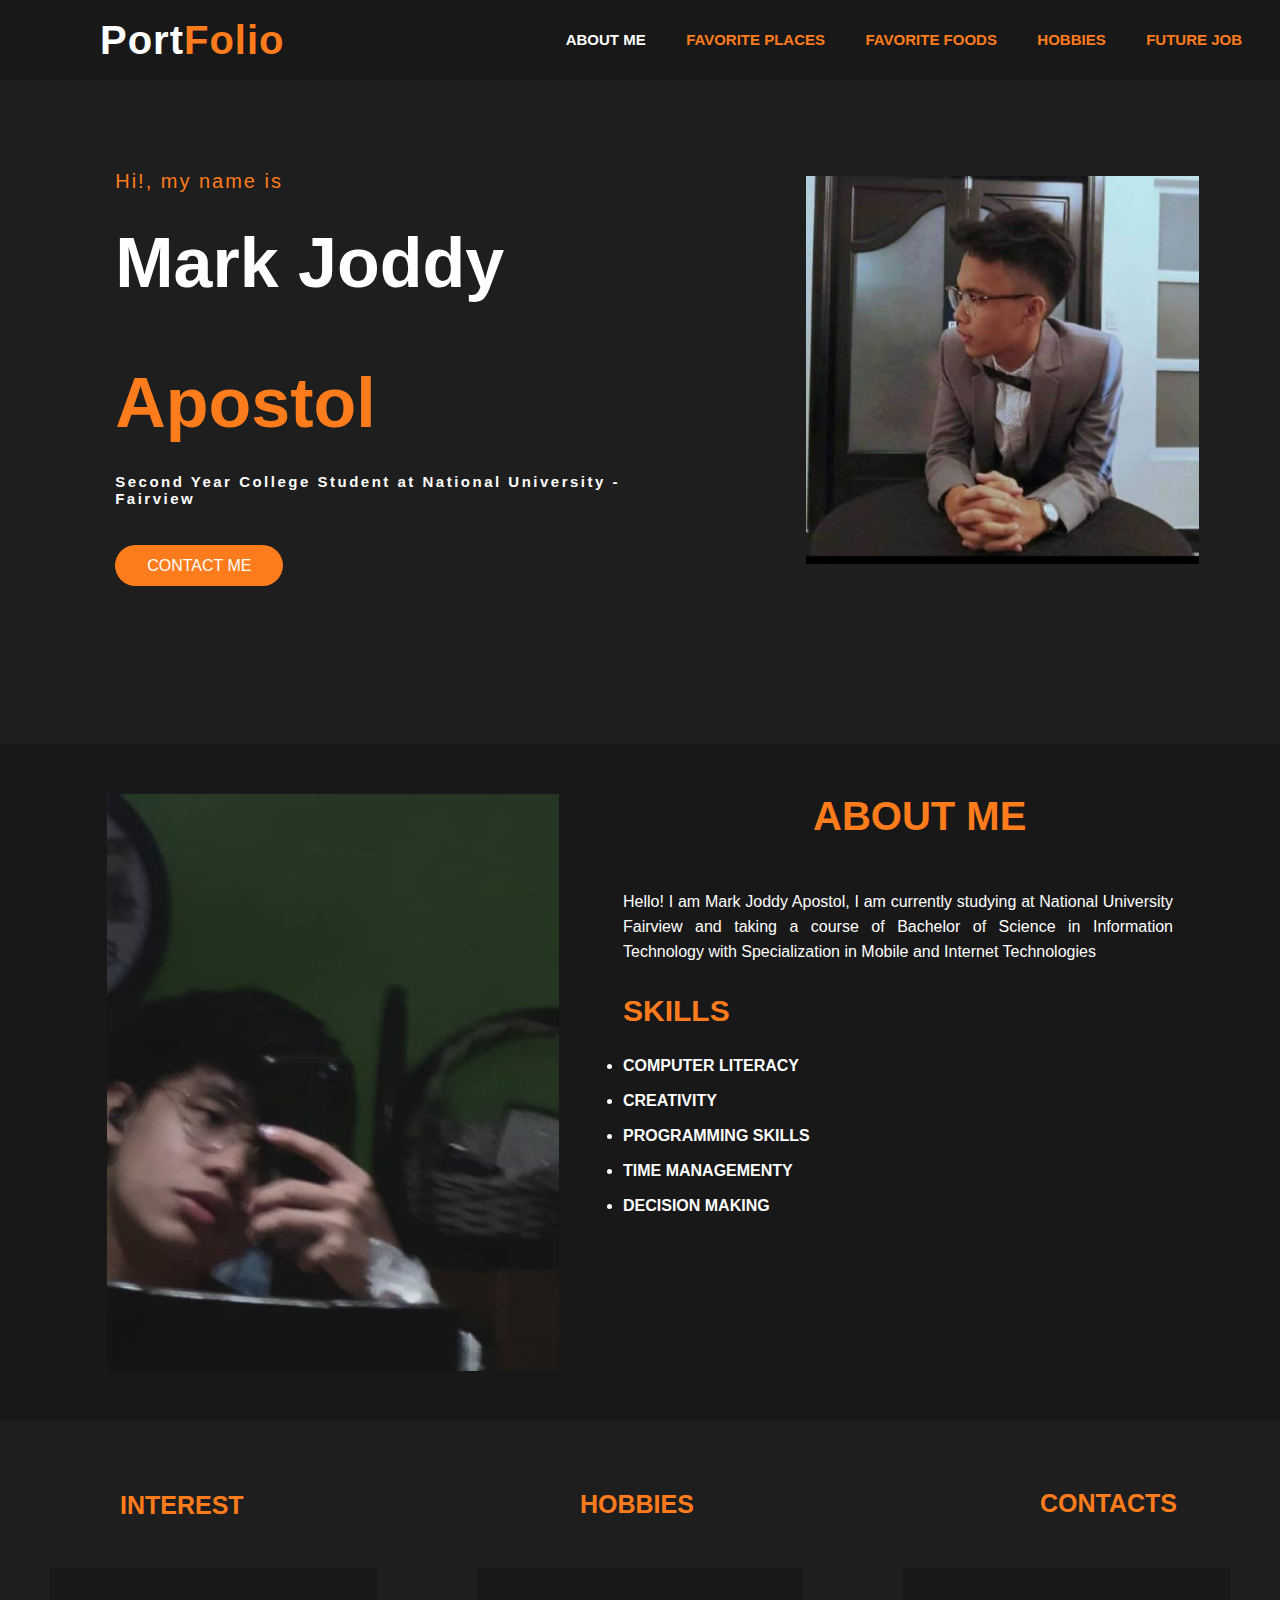
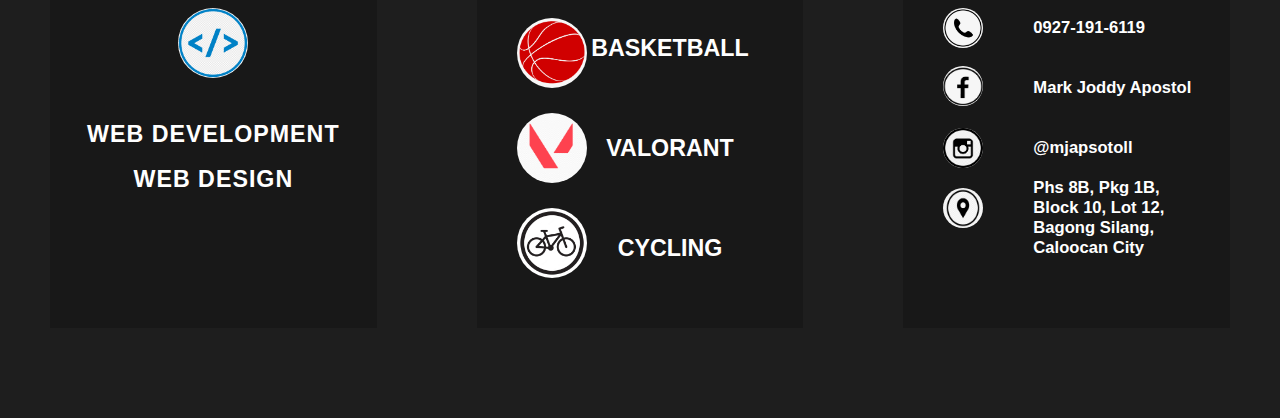
<file: PW/index.html>
<!DOCTYPE html>
<html lang="en">
<head>
    <meta charset="UTF-8">
    <meta http-equiv="X-UA-Compatible" content="IE=edge">
    <meta name="viewport" content="width=device-width, initial-scale=1.0">
    <title>Jods Portfolio</title>
    <link rel="stylesheet" href="style.css">
    <link href="https://fonts.googleapis.com/icon?family=Material+Icons" rel="stylesheet">  

   
</head>
<body>


    <div class = "J" id="joddy">
        <nav>

            <input type="checkbox" id="check">
            <label for="check" class="checkbtn">
                <i class="material-icons">menu</i>
            </label>

            <label class="Logo">Port<span>Folio</span></label>
            <ul class="List">
                <li><a href="index.html" class="active">ABOUT ME</a></li>
                <li><a href="place.html">FAVORITE PLACES</a></li>
                <li><a href="food.html">FAVORITE FOODS</a></li>
                <li><a href="hobbies.html">HOBBIES</a></li>
                <li><a href="job.html">FUTURE JOB</a></li>
            </ul>
        </nav>
        
<section class="Fc">
    <div class="firstcontent">
        <h4>Hi!, my name is</h4>
        <h1>Mark Joddy <span>Apostol</span></h1>
        <h3>Second Year College Student at National University - Fairview</h3>

            <a href="#conts"  class="button">CONTACT ME</a>
    </div>

<div class="image">
    <img src="images/p1.jpg">
</div>

</section>
    
<section class="about_me" id="aboutme">
        <div class="mainaboutme">
            <img src="images/p2.jpg">
             <div class="text">
                <h1>ABOUT ME</h1>
                <div class="text2">
                    <p>Hello! I am Mark Joddy Apostol, I am currently studying at National University Fairview and taking a course of Bachelor of Science in Information Technology with Specialization in Mobile and Internet Technologies</p>
                    <h2>SKILLS</h2>
                         <div class="Skills">
                            <ul>
                                <li>COMPUTER LITERACY</li>
                                <li>CREATIVITY</li>
                                <li>PROGRAMMING SKILLS</li>
                                <li>TIME MANAGEMENTY</li>
                                <li>DECISION MAKING</li>
                            </ul>

                            </div>
                        </div>
                </div>
        </div>
</section>

<section class="more">
        <div class="title1">
            <h2>INTEREST</h2>
        </div>
        <div class="title2">
            <h2>HOBBIES</h2>
        </div>
        <div class="title3" id="conts">
            <h2>CONTACTS</h2>
        </div>


        <div class="square">
            <div class="box1">
                    <img src="images/webdev.png">
                <div class="text1">
                    <h5>WEB DEVELOPMENT</h5>
                    <div>
                    <h5>WEB DESIGN</h5>
                    </div>
                </div> 
            </div>

            <div class="box2">
                <img class="bball" src="images/basketball.png">
                <img class="vl" src="images/valo.png">
                <img class="bk" src="images/bike.jpg">
                <div class="text2a">
                    <h5>BASKETBALL</h5>
                    <div>
                        <h5>VALORANT</h5>
                        <div>
                         <h5>CYCLING</h5>
                        </div>
                    </div>
                </div> 
            </div>

            <div class="box3">
                <img class="tl" src="images/phone.png">
                <img class="fa" src="images/f.png">
                <img class="ins" src="images/insta.png">
                <img class="l" src="images/loc.png">

                <div class="text3">
                    <h5>0927-191-6119</h5>
                    <div>
                    <h5>Mark Joddy Apostol</h5>
                        <div>
                            <h5>@mjapsotoll</h5>
                            <div class="loc">
                                <h5>Phs 8B, Pkg 1B, Block 10, Lot 12, Bagong Silang, Caloocan City</h5>
                            </div>
                        </div>
                    </div>
                </div> 
            </div>

        </div>
    </div>
</section>



</body>
</html>
</file>
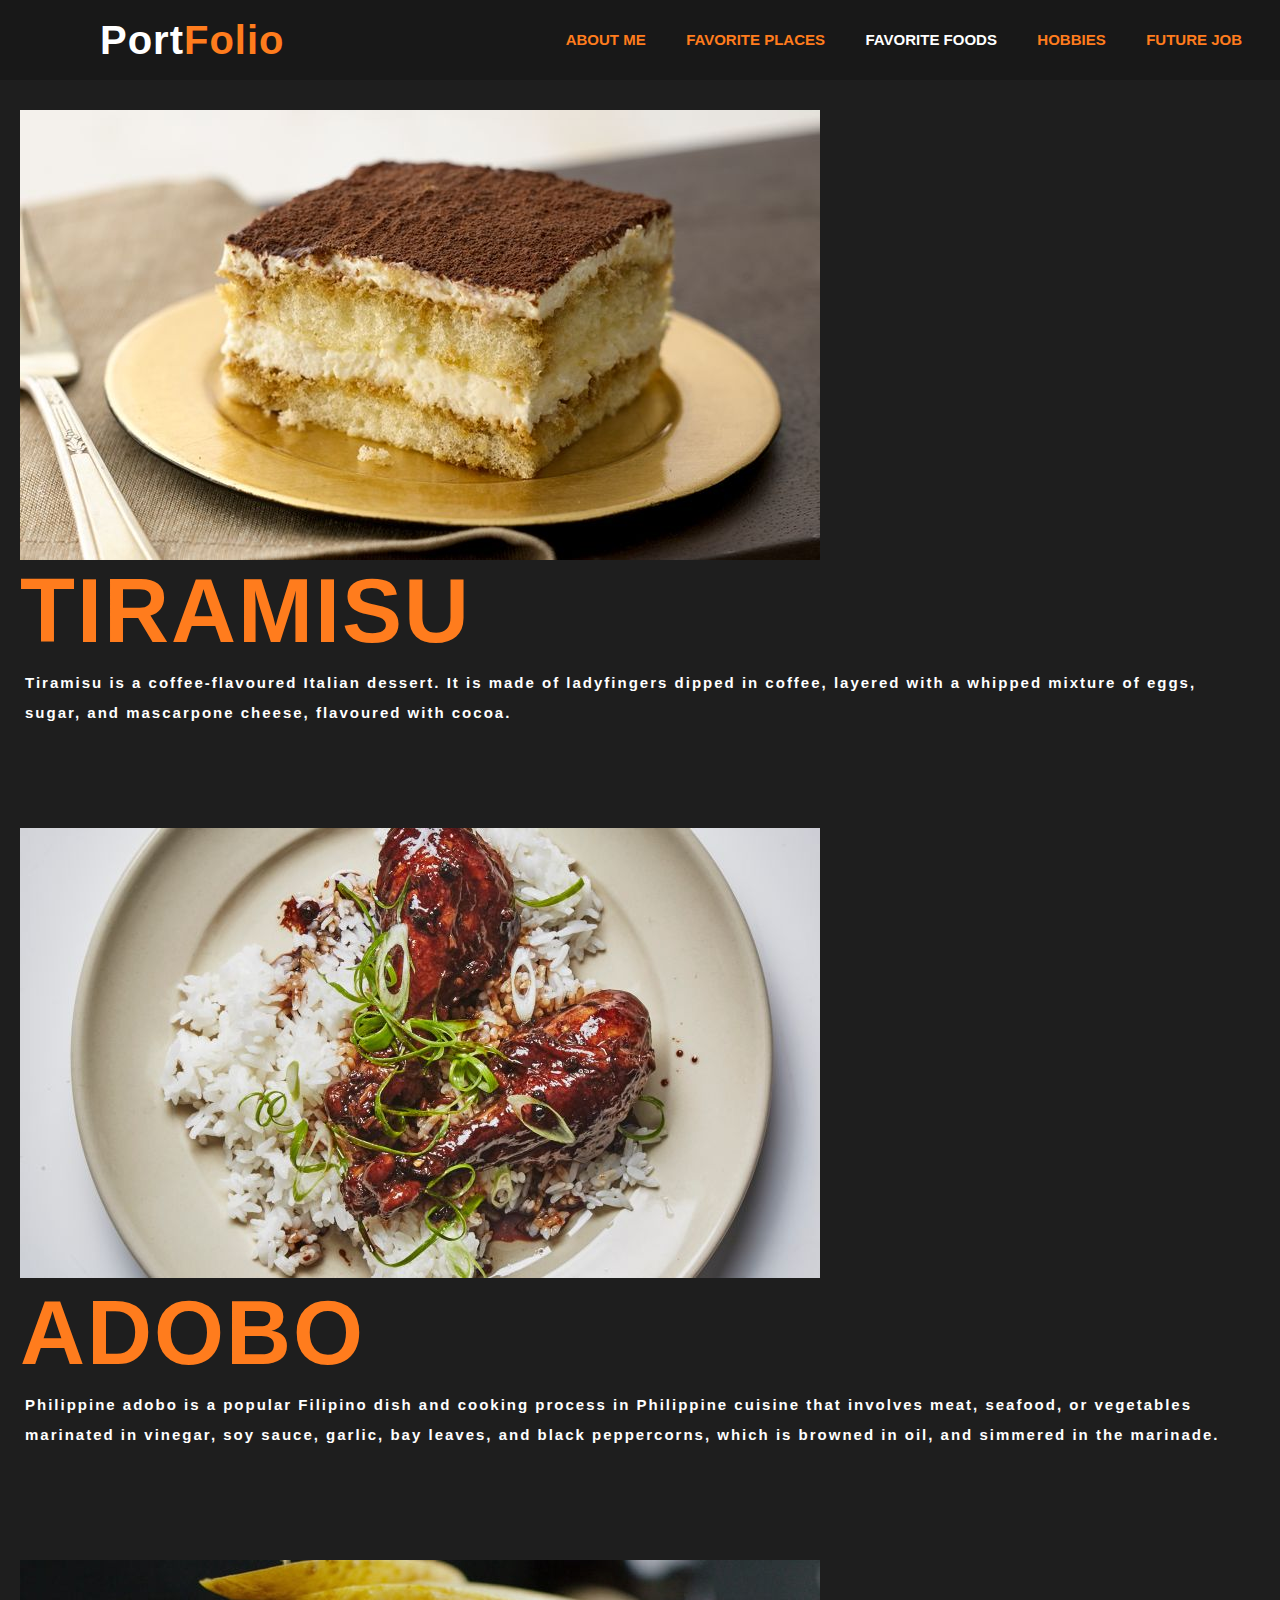
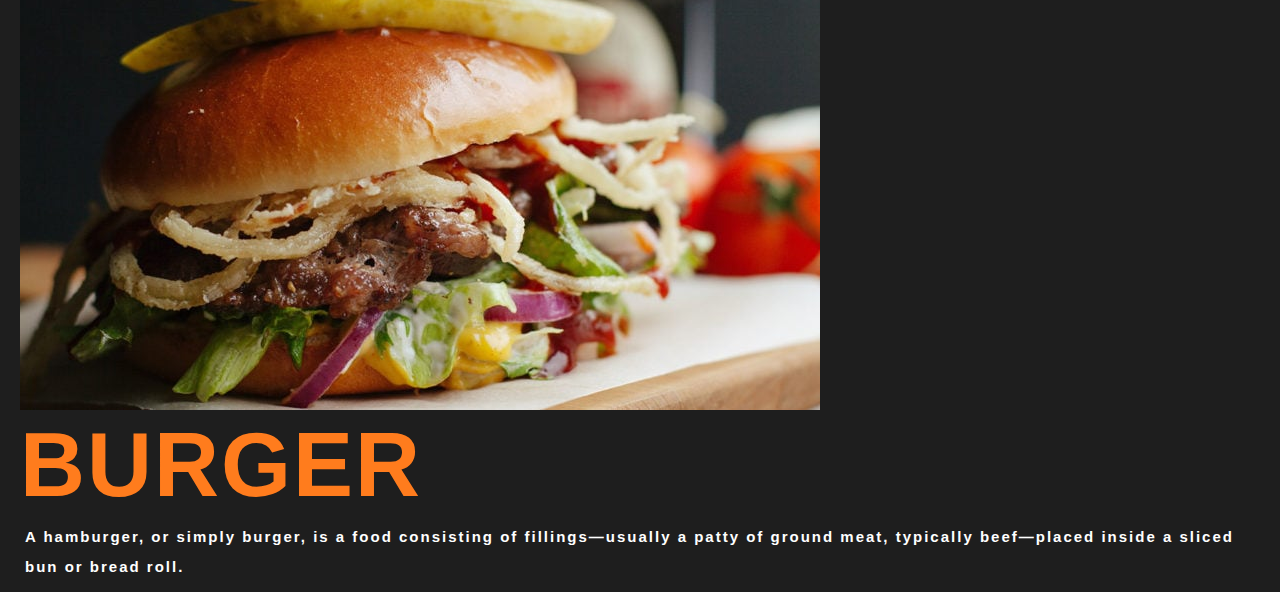
<file: PW/food.html>
<!DOCTYPE html>
<html lang="en">
<head>
    <meta charset="UTF-8">
    <meta http-equiv="X-UA-Compatible" content="IE=edge">
    <meta name="viewport" content="width=device-width, initial-scale=1.0">
    <title>Favorite Foods</title>
    <link rel="stylesheet" href="style.css">
    <link href="https://fonts.googleapis.com/icon?family=Material+Icons" rel="stylesheet">  
    <link href="https://cdn.jsdelivr.net/npm/bootstrap@5.2.2/dist/css/bootstrap.min.css" rel="stylesheet" integrity="sha384-Zenh87qX5JnK2Jl0vWa8Ck2rdkQ2Bzep5IDxbcnCeuOxjzrPF/et3URy9Bv1WTRi" crossorigin="anonymous">
    
</head>
<body>
    <div class = "J" id="joddy">
        <script src="https://cdn.jsdelivr.net/npm/bootstrap@5.2.2/dist/js/bootstrap.bundle.min.js" integrity="sha384-OERcA2EqjJCMA+/3y+gxIOqMEjwtxJY7qPCqsdltbNJuaOe923+mo//f6V8Qbsw3" crossorigin="anonymous"></script>
        <nav>
            <input type="checkbox" id="check">
            <label for="check" class="checkbtn">
                <i class="material-icons">menu</i>
            </label>

            <label class="Logo">Port<span>Folio</span></label>
            <ul class="List">
                <li><a href="index.html">ABOUT ME</a></li>
                <li><a href="place.html">FAVORITE PLACES</a></li>
                <li><a href="food.html" class="active">FAVORITE FOODS</a></li>
                <li><a href="hobbies.html">HOBBIES</a></li>
                <li><a href="job.html">FUTURE JOB</a></li>
            </ul>
        </nav>

<section class="imagefood">
    <img src="images/tiramisu.jpg" class="img-fluid" style="display:flex;">
            <h1>Tiramisu</h1>
            <p>Tiramisu is a coffee-flavoured Italian dessert. It is made of ladyfingers dipped in coffee, layered with a whipped mixture of eggs, sugar, and mascarpone cheese, flavoured with cocoa. </p>
</section>

<section class="imagefood2">
    <img src="images/adobones.jpg" class="img-fluid">
            <h1>Adobo</h1>
            <p>Philippine adobo is a popular Filipino dish and cooking process in Philippine cuisine that involves meat, seafood, or vegetables marinated in vinegar, soy sauce, garlic, bay leaves, and black peppercorns, which is browned in oil, and simmered in the marinade. </p>
</section>

<section class="imagefood3">
    <img src="images/burger3.jpg" class="img-fluid">
            <h1>Burger</h1>
            <p>A hamburger, or simply burger, is a food consisting of fillings—usually a patty of ground meat, typically beef—placed inside a sliced bun or bread roll.</p>
</section>

</body>
</html>
</file>
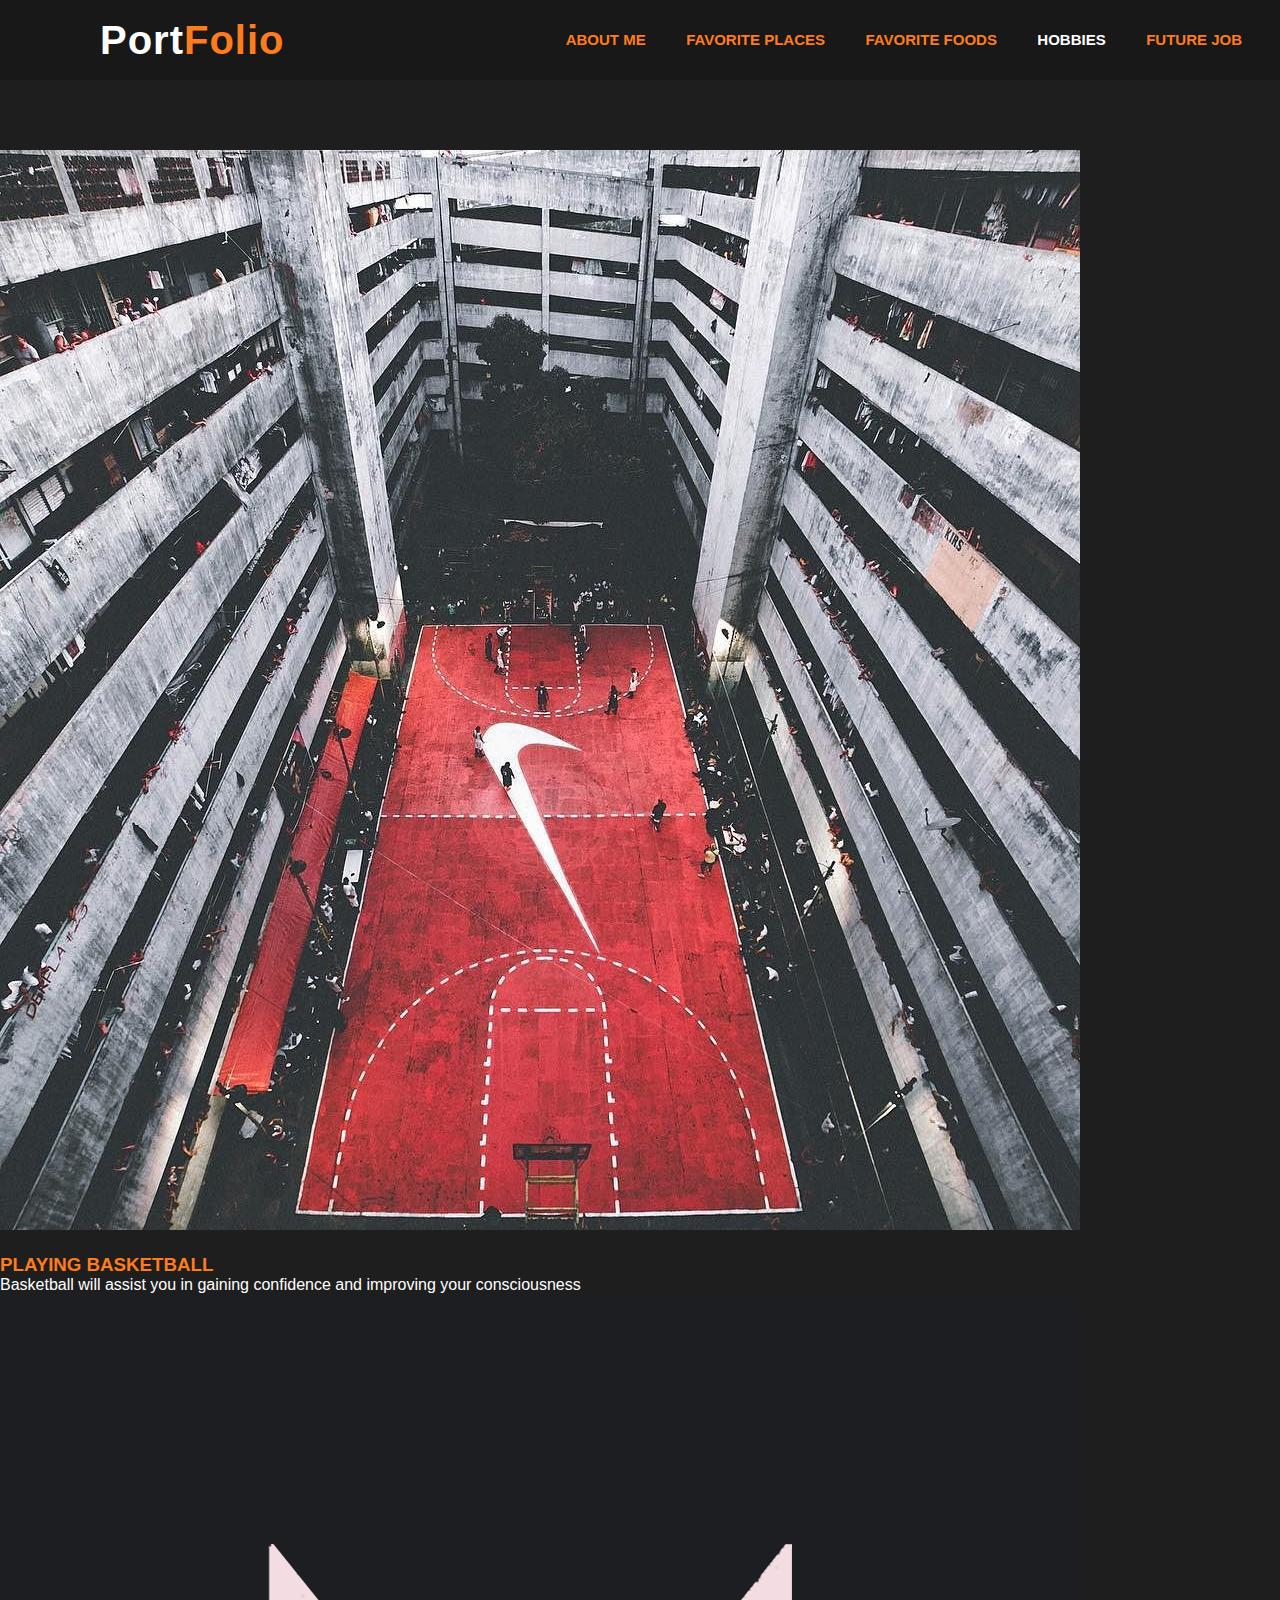
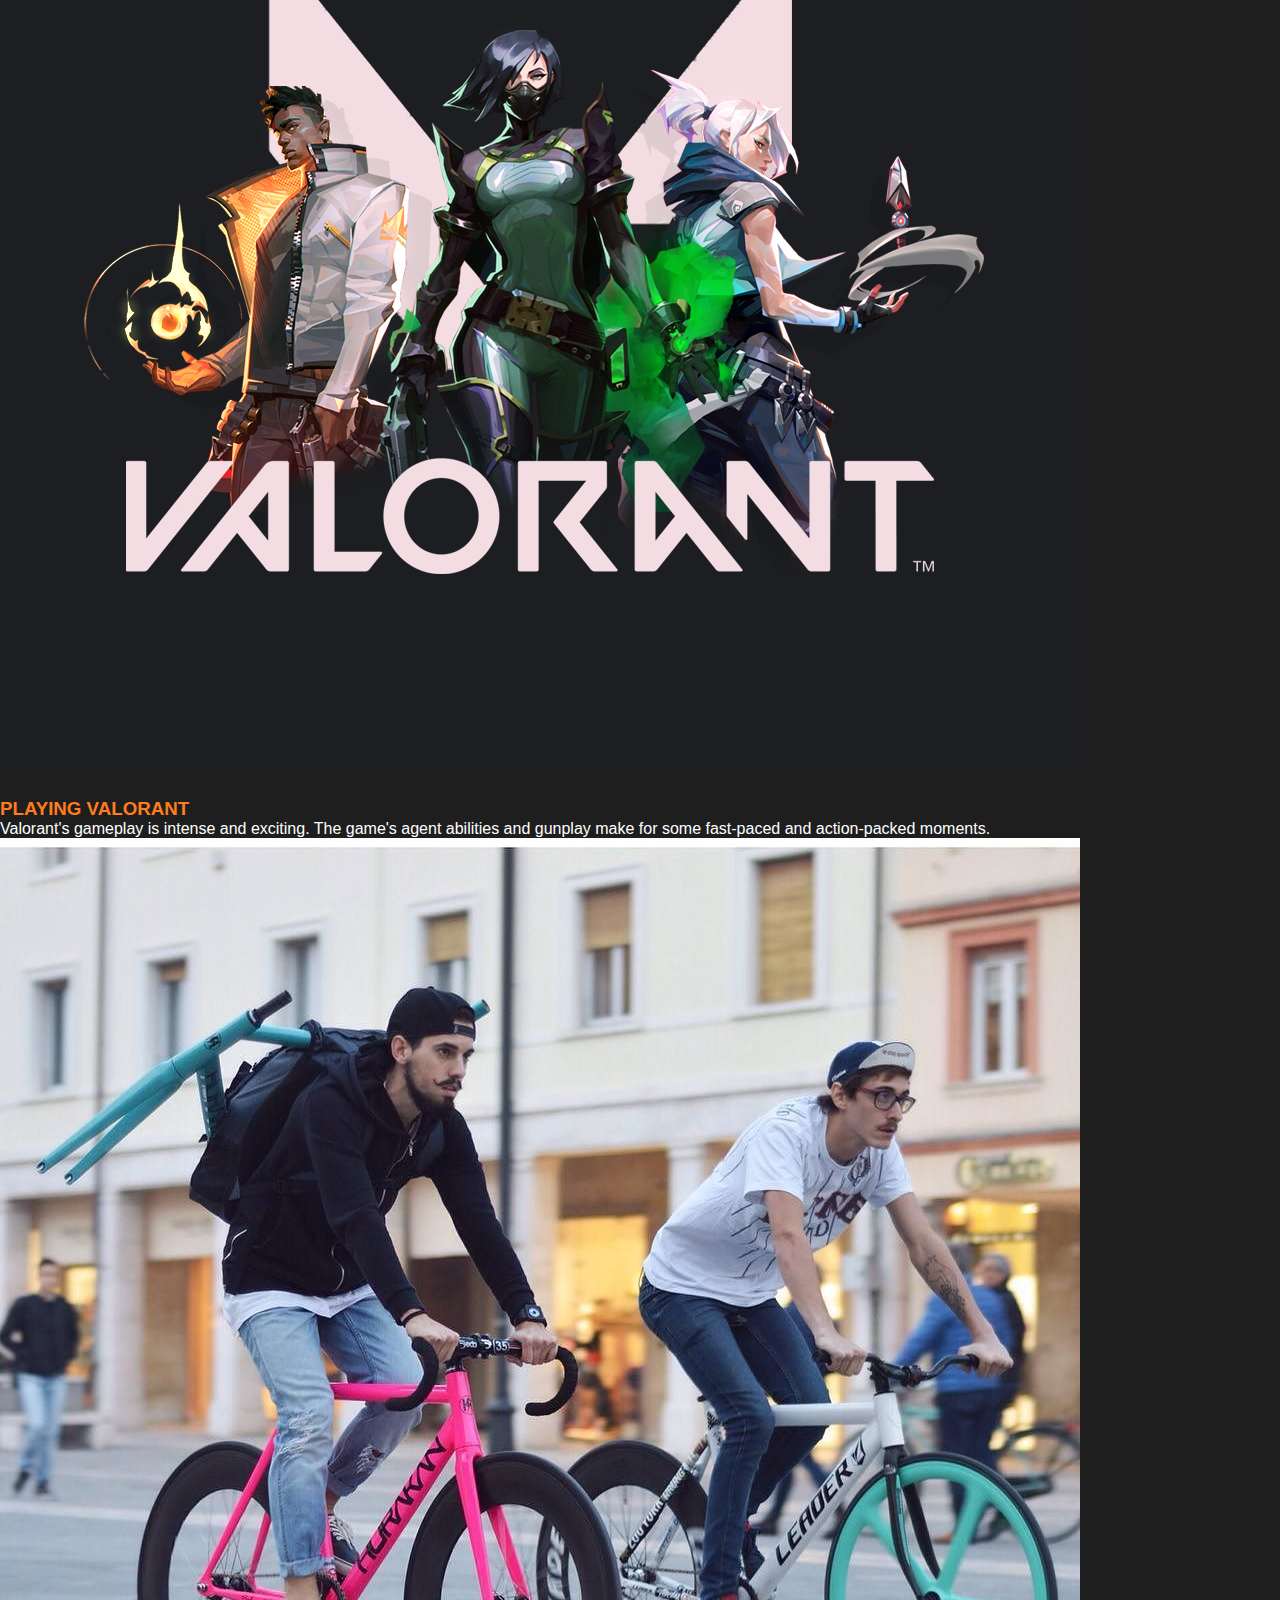
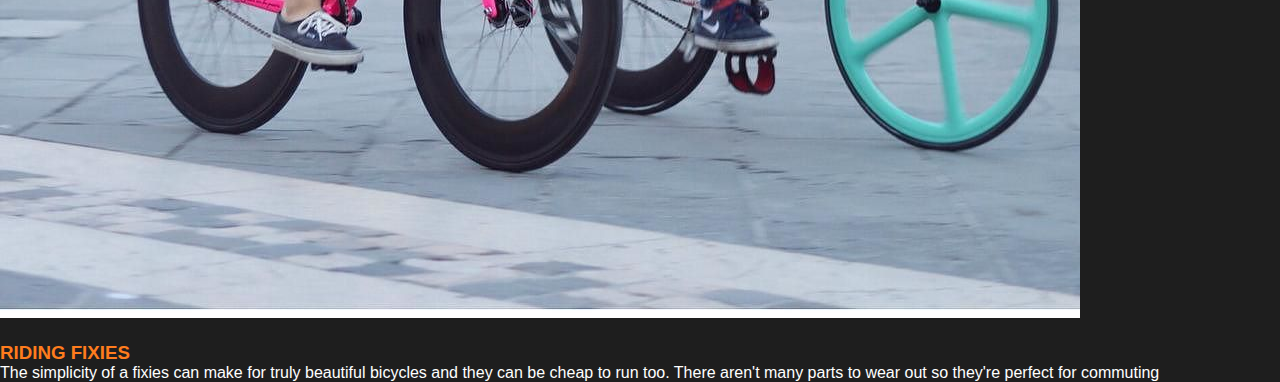
<file: PW/hobbies.html>
<!DOCTYPE html>
<html lang="en">
<head>
    <meta charset="UTF-8">
    <meta http-equiv="X-UA-Compatible" content="IE=edge">
    <meta name="viewport" content="width=device-width, initial-scale=1.0">
    <title>Hobbies</title>
    <link rel="stylesheet" href="style.css">
    <link href="https://fonts.googleapis.com/icon?family=Material+Icons" rel="stylesheet">  
    <link href="https://cdn.jsdelivr.net/npm/bootstrap@5.2.2/dist/css/bootstrap.min.css" rel="stylesheet" integrity="sha384-Zenh87qX5JnK2Jl0vWa8Ck2rdkQ2Bzep5IDxbcnCeuOxjzrPF/et3URy9Bv1WTRi" crossorigin="anonymous">

</head>
<body>
    <div class = "J" id="joddy">
        <script src="https://cdn.jsdelivr.net/npm/bootstrap@5.2.2/dist/js/bootstrap.bundle.min.js" integrity="sha384-OERcA2EqjJCMA+/3y+gxIOqMEjwtxJY7qPCqsdltbNJuaOe923+mo//f6V8Qbsw3" crossorigin="anonymous"></script>
        <nav>
            
            <input type="checkbox" id="check">
            <label for="check" class="checkbtn">
                <i class="material-icons">menu</i>
            </label>

            <label class="Logo">Port<span>Folio</span></label>
            <ul class="List">
                <li><a href="index.html">ABOUT ME</a></li>
                <li><a href="place.html">FAVORITE PLACES</a></li>
                <li><a href="food.html">FAVORITE FOODS</a></li>
                <li><a href="hobbies.html" class="active">HOBBIES</a></li>
                <li><a href="job.html">FUTURE JOB</a></li>
            </ul>
        </nav>

        <div class="container text-center">
            <div class="row">
              <div class="col">
                <img src="images/basketballH2.jpg" class="img-fluid">
                <h3>Playing basketball</h3>
                <p>Basketball will assist you in gaining confidence and improving your consciousness</p>
              </div>
              <div class="col">
                <img src="images/valorantH2.jpg" class="img-fluid">
                <h3>Playing valorant</h3>
                <p>Valorant's gameplay is intense and exciting. The game's agent abilities and gunplay make for some fast-paced and action-packed moments.</p>
              </div>
              <div class="col">
                <img src="images/cyclingfixieH2.jpg" class="img-fluid">
                <h3>Riding Fixies</h3>
                <p>The simplicity of a fixies can make for truly beautiful bicycles and they can be cheap to run too. There aren't many parts to wear out so they're perfect for commuting</p>
              </div>
            </div>
          </div>
</body>
</html>
</file>
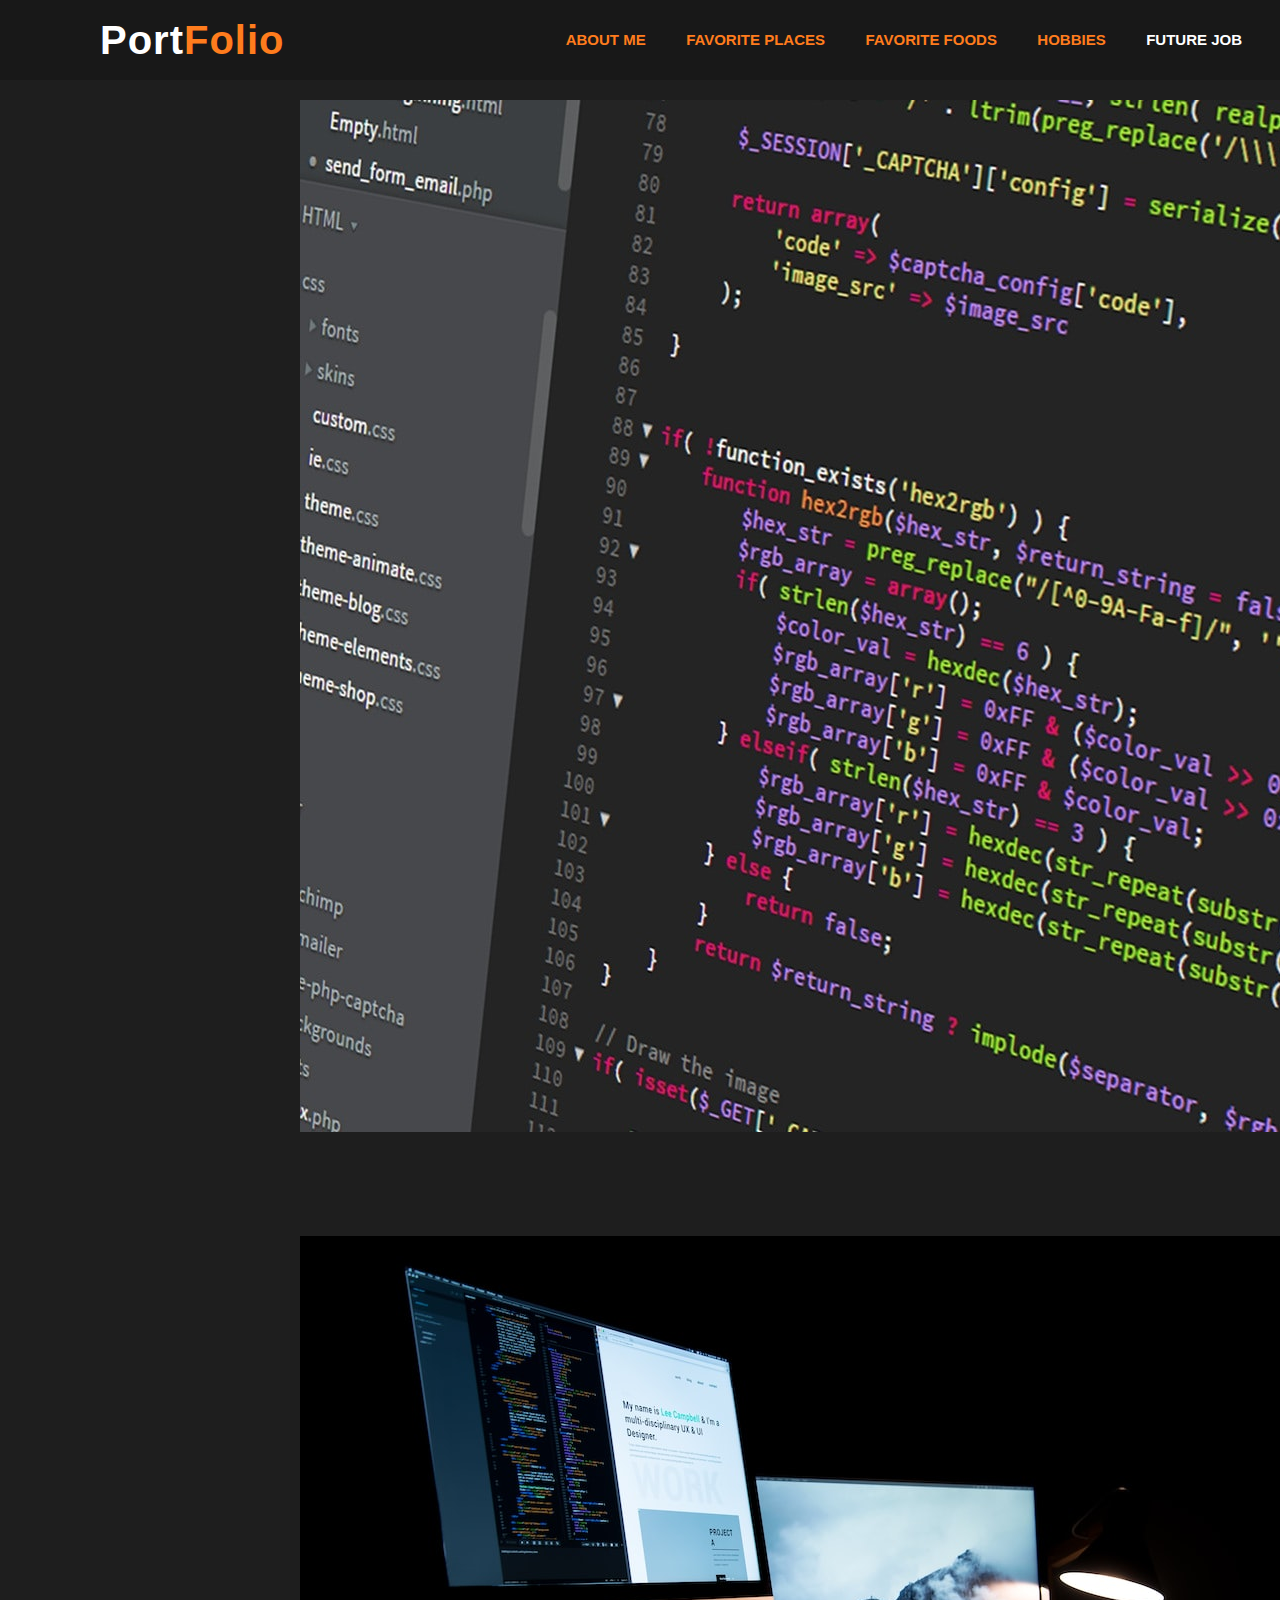
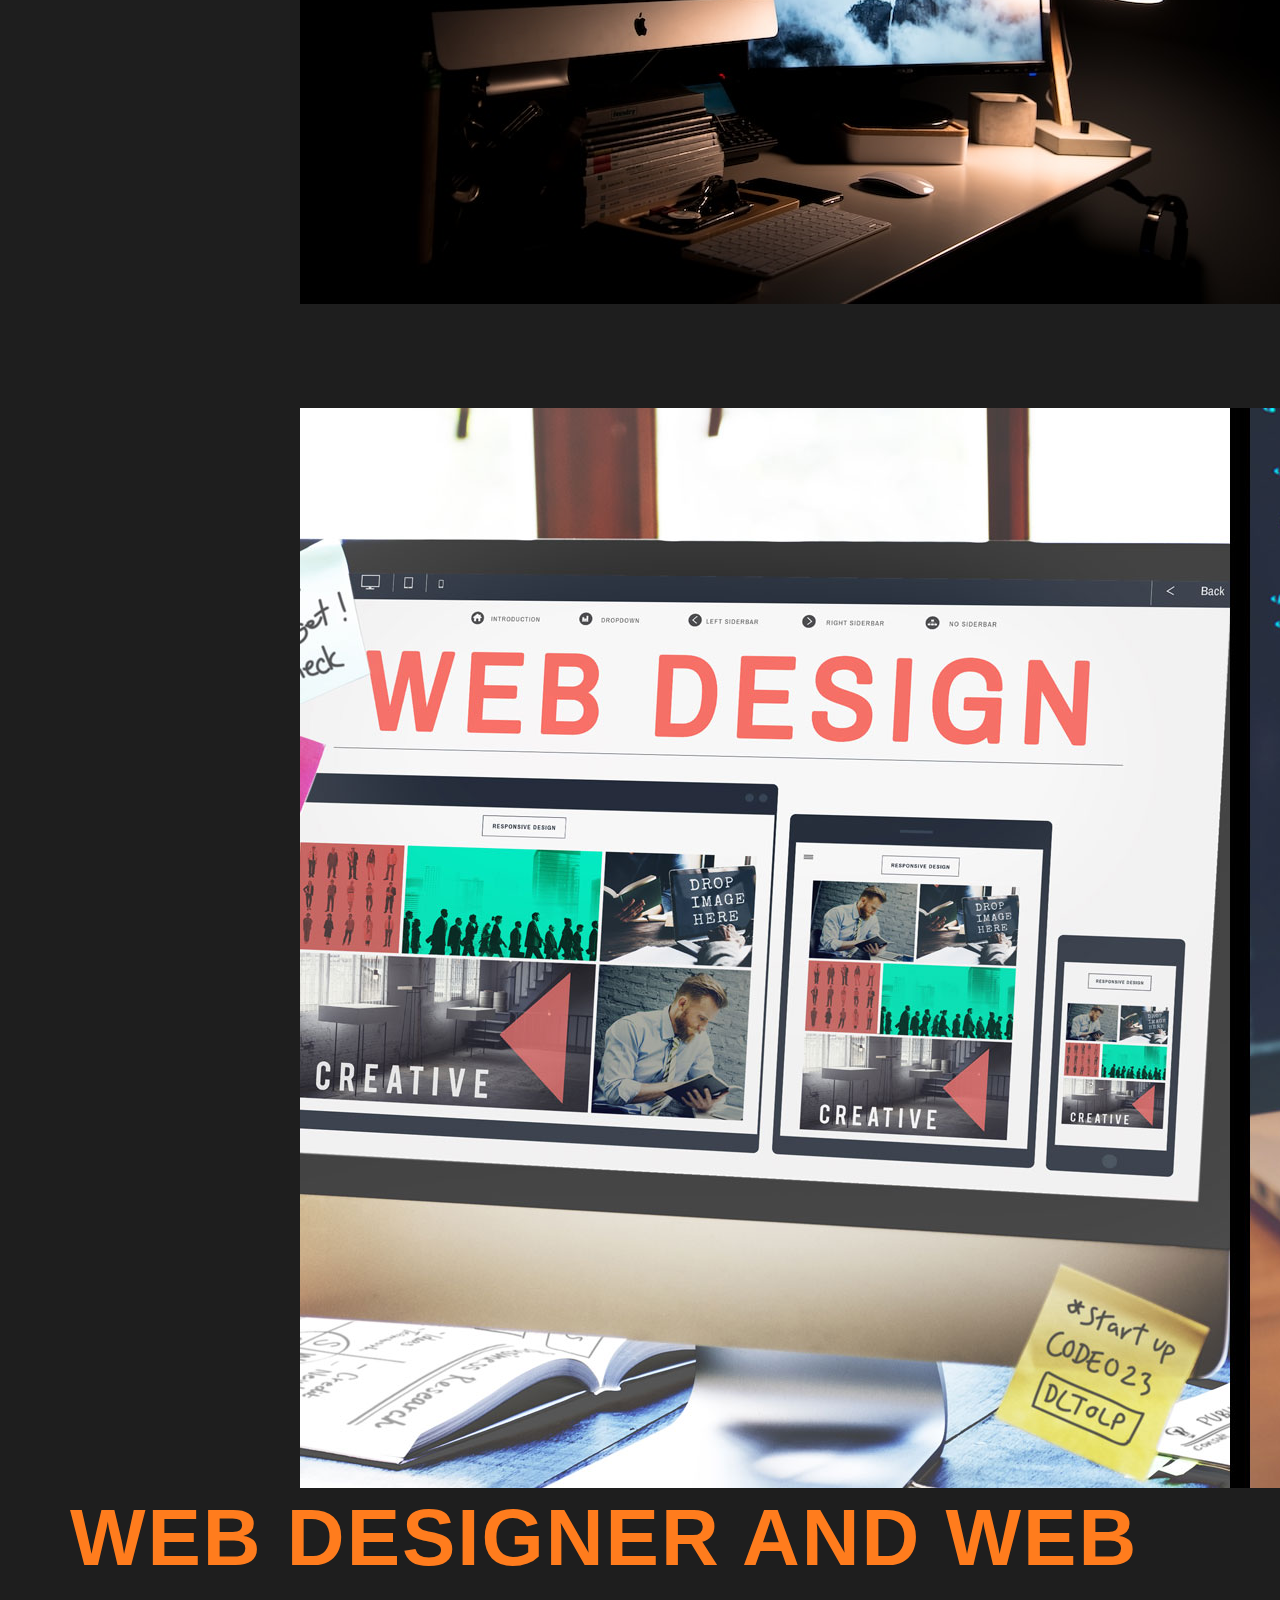
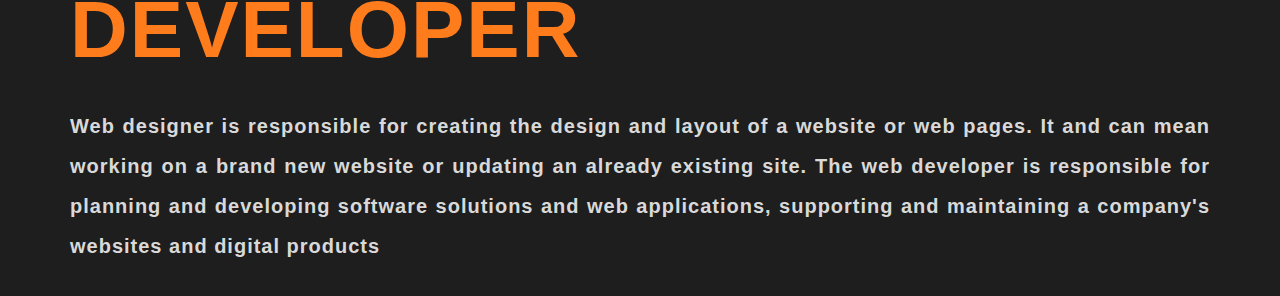
<file: PW/job.html>
<!DOCTYPE html>
<html lang="en">
<head>
    <meta charset="UTF-8">
    <meta http-equiv="X-UA-Compatible" content="IE=edge">
    <meta name="viewport" content="width=device-width, initial-scale=1.0">
    <title>Future Job</title>
    <link rel="stylesheet" href="style.css">
    <link href="https://fonts.googleapis.com/icon?family=Material+Icons" rel="stylesheet">  
    <link href="https://cdn.jsdelivr.net/npm/bootstrap@5.2.2/dist/css/bootstrap.min.css" rel="stylesheet" integrity="sha384-Zenh87qX5JnK2Jl0vWa8Ck2rdkQ2Bzep5IDxbcnCeuOxjzrPF/et3URy9Bv1WTRi" crossorigin="anonymous">
</head>
<body>

    <div class = "J" id="joddy">
        <script src="https://cdn.jsdelivr.net/npm/bootstrap@5.2.2/dist/js/bootstrap.bundle.min.js" integrity="sha384-OERcA2EqjJCMA+/3y+gxIOqMEjwtxJY7qPCqsdltbNJuaOe923+mo//f6V8Qbsw3" crossorigin="anonymous"></script>

    <div class = "J" id="joddy">
        <nav>
            
            <input type="checkbox" id="check">
            <label for="check" class="checkbtn">
                <i class="material-icons">menu</i>
            </label>

            <label class="Logo">Port<span>Folio</span></label>
            <ul class="List">
                <li><a href="index.html">ABOUT ME</a></li>
                <li><a href="place.html">FAVORITE PLACES</a></li>
                <li><a href="food.html">FAVORITE FOODS</a></li>
                <li><a href="hobbies.html">HOBBIES</a></li>
                <li><a href="job.html" class="active">FUTURE JOB</a></li>
            </ul>
        </nav>
<section class="Fj">
        <div class="maincontent">

            <div id="carouselExampleSlidesOnly" class="carousel slide" data-bs-ride="carousel">
      
              <div class="carousel-indicators">
                <button type="button" data-bs-target="#carouselExampleIndicators" data-bs-slide-to="0" class="active" aria-current="true" aria-label="Slide 1"></button>
                <button type="button" data-bs-target="#carouselExampleIndicators" data-bs-slide-to="1" aria-label="Slide 2"></button>
                <button type="button" data-bs-target="#carouselExampleIndicators" data-bs-slide-to="2" aria-label="Slide 3"></button>
              </div>
      
              <div class="carousel-inner">
                <div class="carousel-item active">
                  <img src="images/webdev2.jpg" class="d-block w-100" height="auto">
                </div>
                <div class="carousel-item">
                  <img src="images/webde4v.png" class="d-block w-100" height="auto">
                </div>
                <div class="carousel-item">
                  <img src="images/webdes.jpg" class="d-block w-100" height="auto">
                </div>
              </div>
            </div>
       
            <h1>web designer and web developer</h1>
              <h5>Web designer is responsible for creating the design and layout of a website or web pages. It and can mean working on a brand new website or updating an already existing site. The web developer is responsible for planning and developing software solutions and web applications, supporting and maintaining a company's websites and digital products</h5>
          </div> 
</section>      

</body>
</html>
</file>
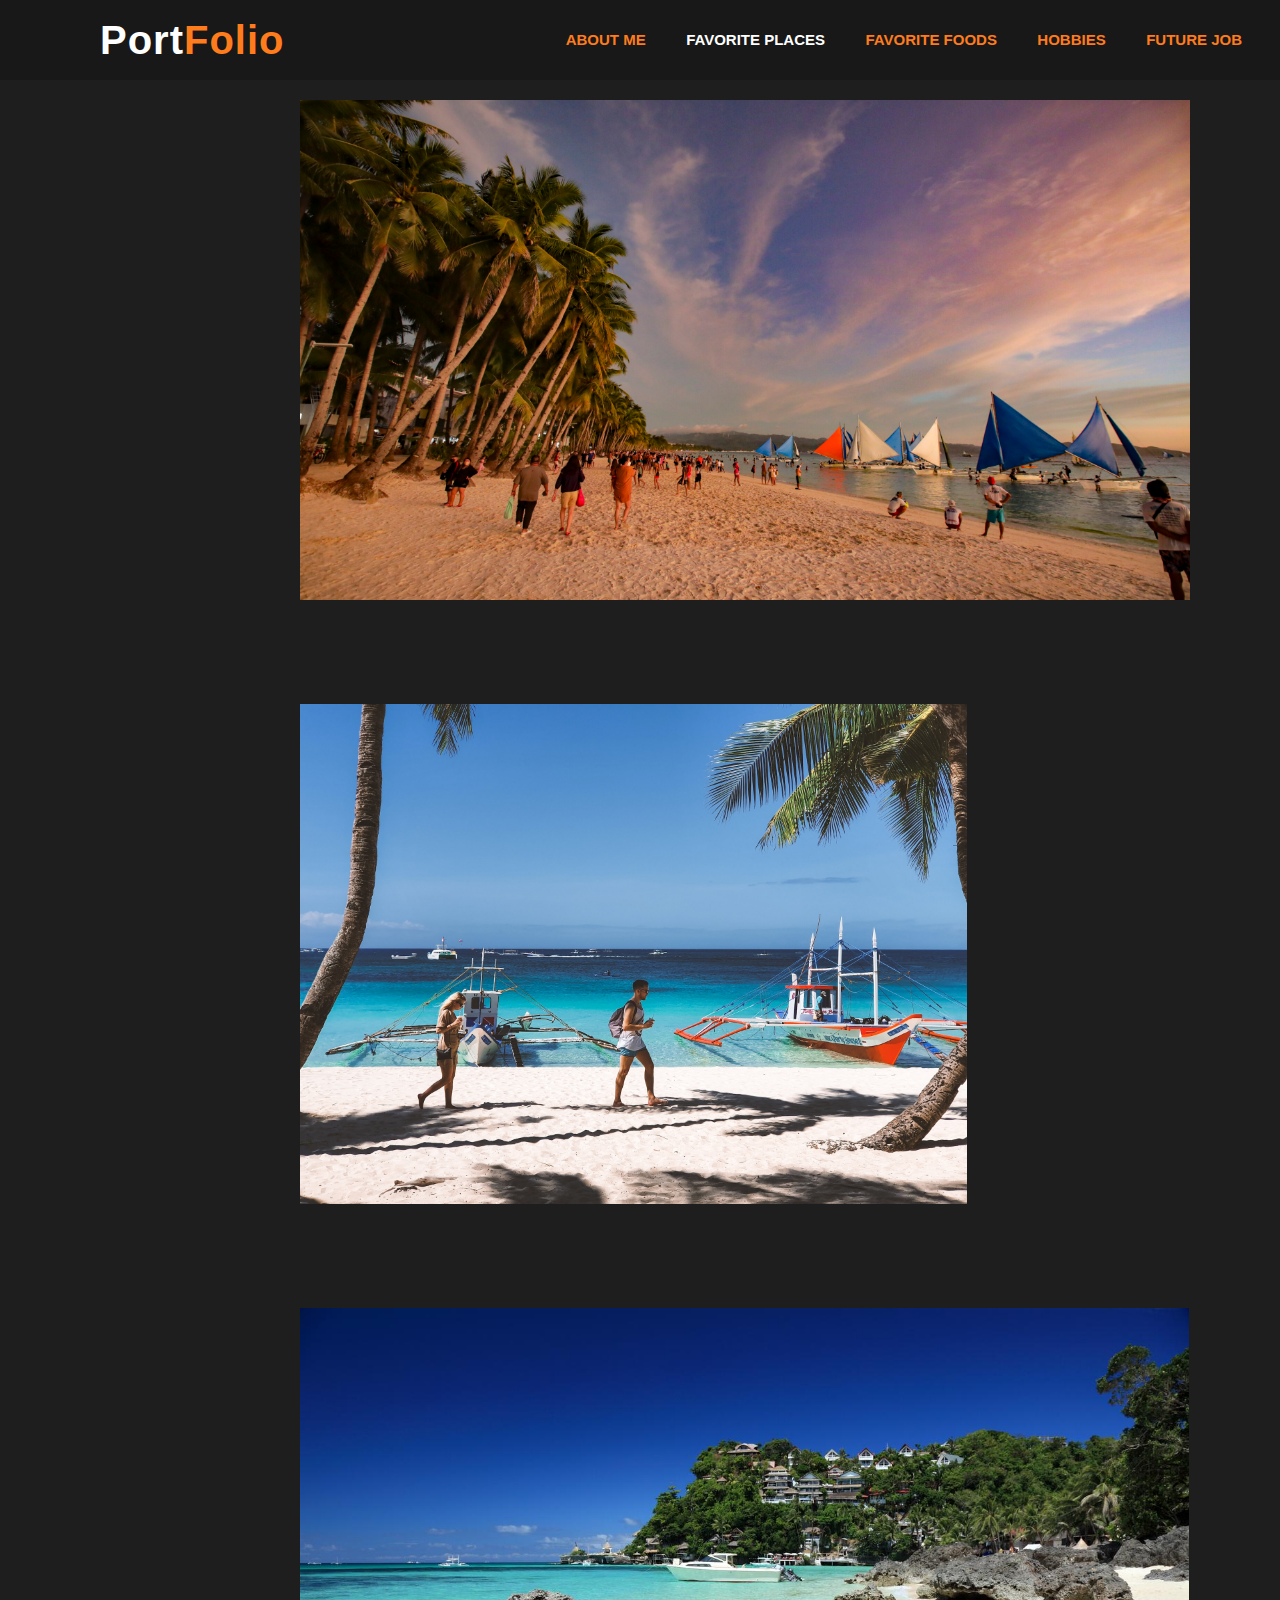
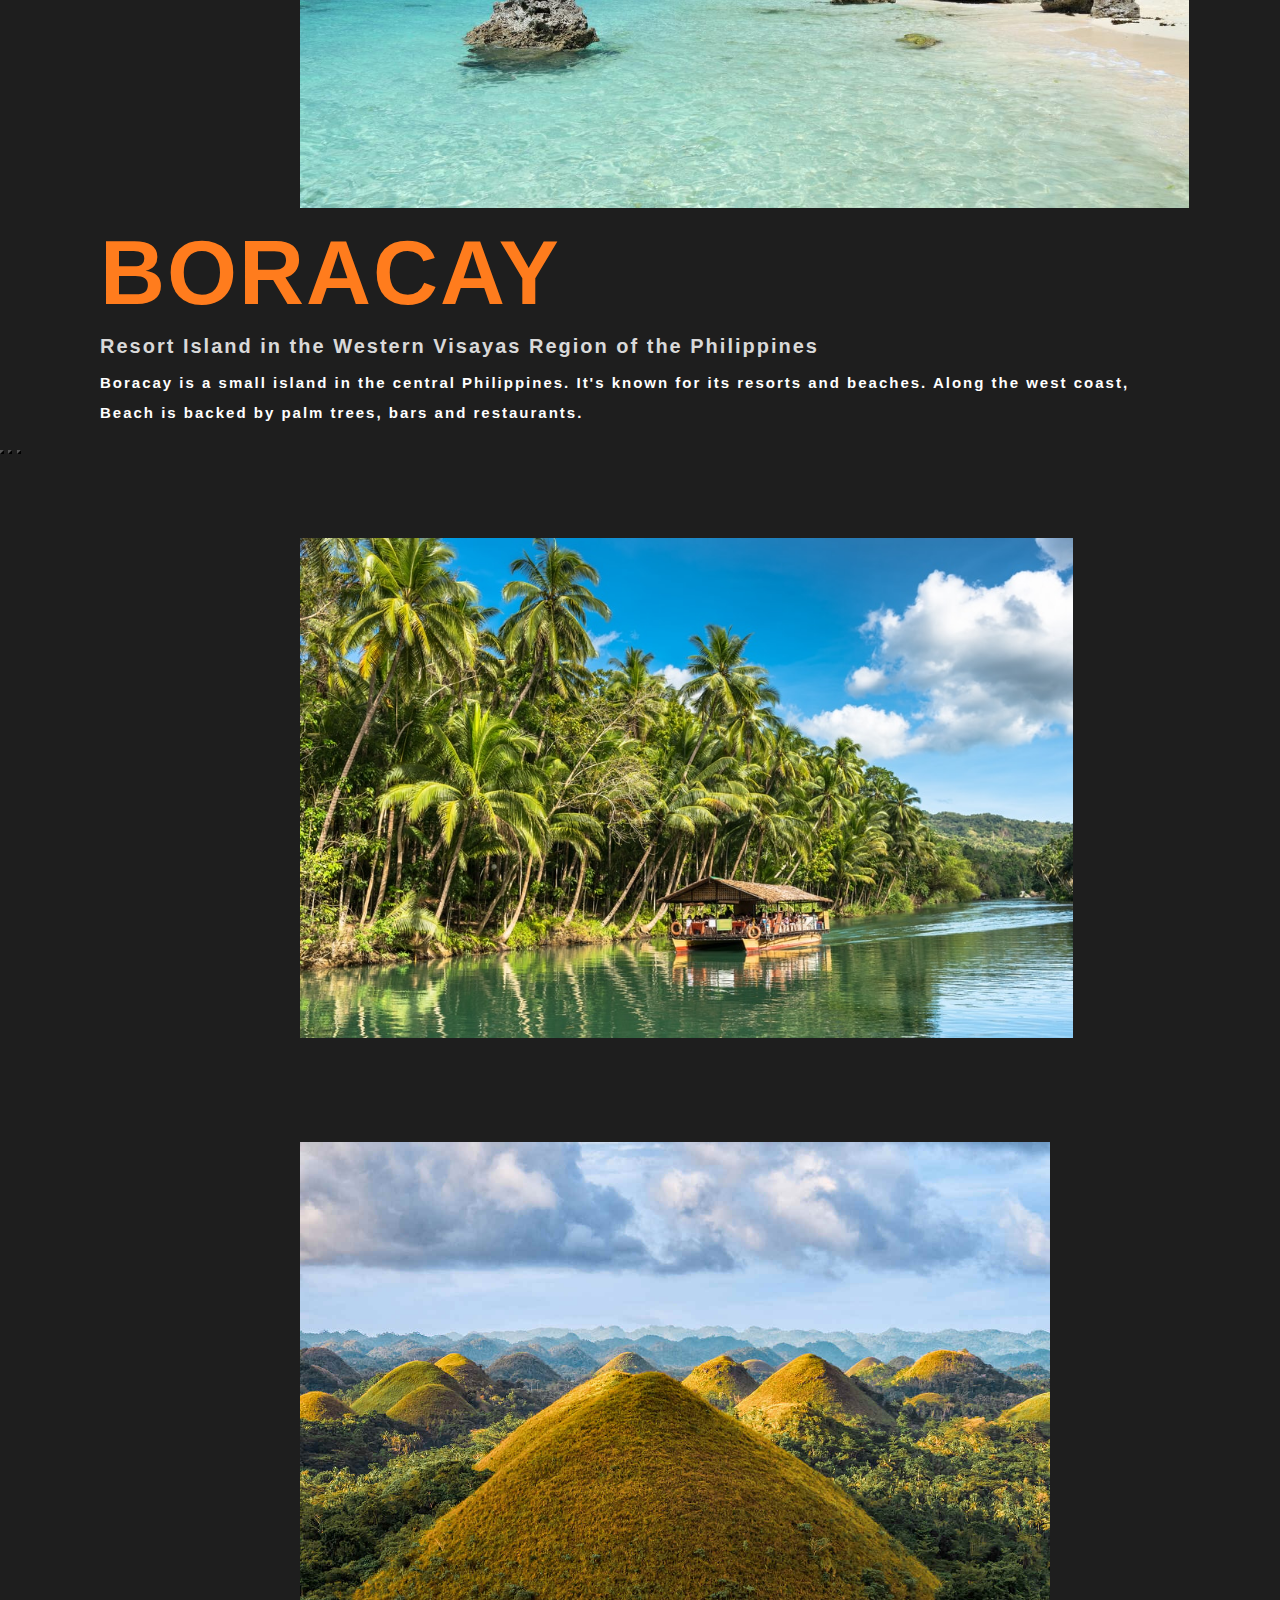
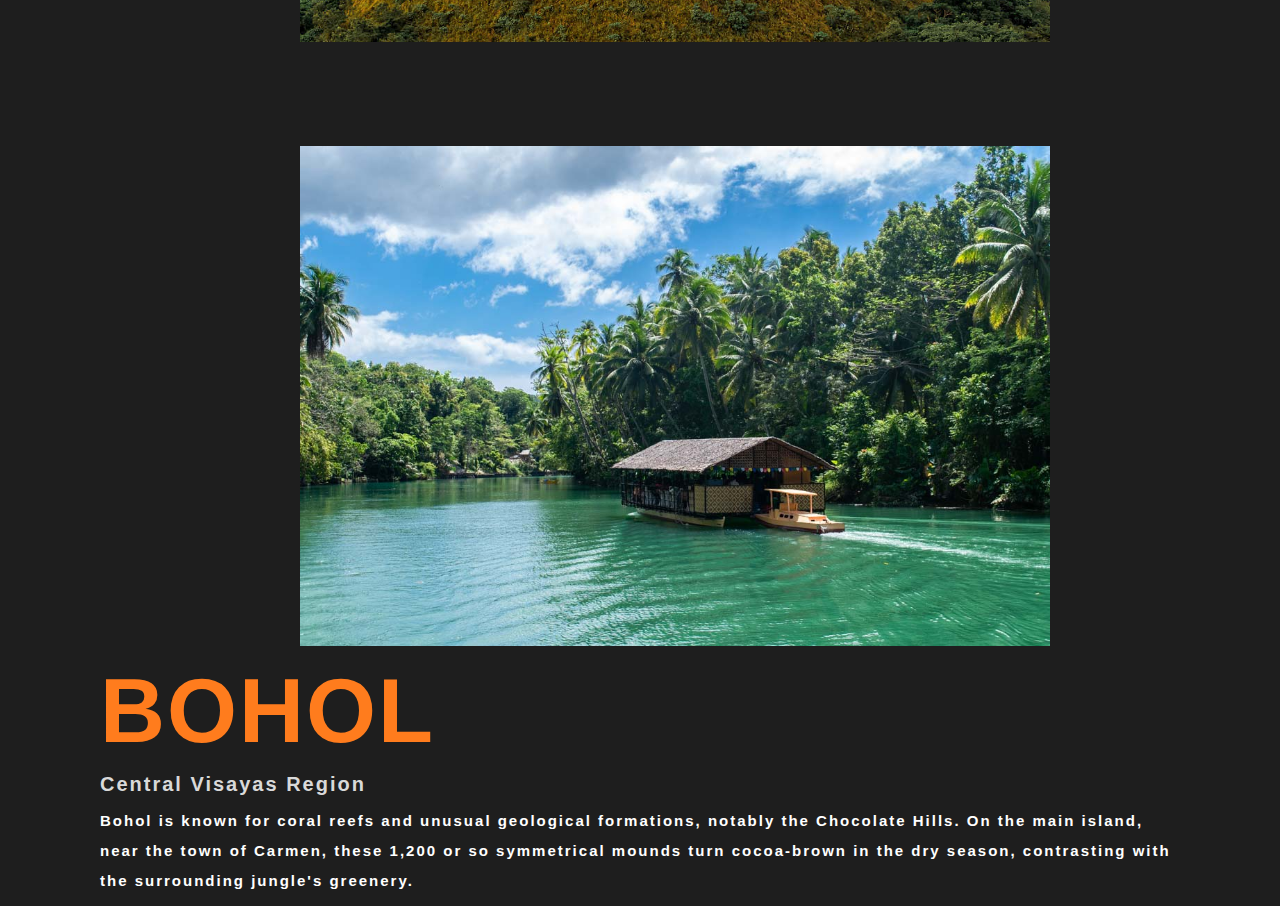
<file: PW/place.html>
<!DOCTYPE html>
<html lang="en">
<head>
    <meta charset="UTF-8">
    <meta http-equiv="X-UA-Compatible" content="IE=edge">
    <meta name="viewport" content="width=device-width, initial-scale=1.0">
    <title>Favorite Place</title>
    <link rel="stylesheet" href="style.css">
    <link href="https://fonts.googleapis.com/icon?family=Material+Icons" rel="stylesheet">  
    <link href="https://cdn.jsdelivr.net/npm/bootstrap@5.2.2/dist/css/bootstrap.min.css" rel="stylesheet" integrity="sha384-Zenh87qX5JnK2Jl0vWa8Ck2rdkQ2Bzep5IDxbcnCeuOxjzrPF/et3URy9Bv1WTRi" crossorigin="anonymous">

</head>
<body>
    
    <div class = "J" id="joddy">
      <script src="https://cdn.jsdelivr.net/npm/bootstrap@5.2.2/dist/js/bootstrap.bundle.min.js" integrity="sha384-OERcA2EqjJCMA+/3y+gxIOqMEjwtxJY7qPCqsdltbNJuaOe923+mo//f6V8Qbsw3" crossorigin="anonymous"></script>

      <nav>
        <input type="checkbox" id="check">
        <label for="check" class="checkbtn">
            <i class="material-icons">menu</i>
        </label>

        <label class="Logo">Port<span>Folio</span></label>
        <ul class="List">
            <li><a href="index.html">ABOUT ME</a></li>
            <li><a href="place.html" class="active">FAVORITE PLACES</a></li>
            <li><a href="food.html" >FAVORITE FOODS</a></li>
            <li><a href="hobbies.html">HOBBIES</a></li>
            <li><a href="job.html">FUTURE JOB</a></li>
        </ul>
    </nav>


<section class="place1">
    <div class="maincontent">

      <div id="carouselExampleSlidesOnly" class="carousel slide" data-bs-ride="carousel">

        <div class="carousel-indicators">
          <button type="button" data-bs-target="#carouselExampleIndicators" data-bs-slide-to="0" class="active" aria-current="true" aria-label="Slide 1"></button>
          <button type="button" data-bs-target="#carouselExampleIndicators" data-bs-slide-to="1" aria-label="Slide 2"></button>
          <button type="button" data-bs-target="#carouselExampleIndicators" data-bs-slide-to="2" aria-label="Slide 3"></button>
        </div>

        <div class="carousel-inner">
          <div class="carousel-item active">
            <img src="images/bora.jpg" class="d-block w-100" height="500px">
          </div>
          <div class="carousel-item">
            <img src="images/bora2.jpg" class="d-block w-100" height="500px">
          </div>
          <div class="carousel-item">
            <img src="images/bora3.jpg" class="d-block w-100" height="500px">
          </div>
        </div>
      </div>
 
        <h1>Boracay</h1>
        <h5>Resort Island in the Western Visayas Region of the Philippines</h5>
        <p>Boracay is a small island in the central Philippines.  It's known for its resorts and beaches. Along the west coast, Beach is backed by palm trees, bars and restaurants. </p>
    </div>

</section>

<section class="place1">
  <div class="maincontent">

    <div id="carouselExampleSlidesOnly" class="carousel slide" data-bs-ride="carousel">

      <div class="carousel-indicators">
        <button type="button" data-bs-target="#carouselExampleIndicators" data-bs-slide-to="0" class="active" aria-current="true" aria-label="Slide 1"></button>
        <button type="button" data-bs-target="#carouselExampleIndicators" data-bs-slide-to="1" aria-label="Slide 2"></button>
        <button type="button" data-bs-target="#carouselExampleIndicators" data-bs-slide-to="2" aria-label="Slide 3"></button>
      </div>

      <div class="carousel-inner">
        <div class="carousel-item active">
          <img src="images/bohol1.jpg" class="d-block w-100" height="500px">
        </div>
        <div class="carousel-item">
          <img src="images/bohol2.jpg" class="d-block w-100" height="500px">
        </div>
        <div class="carousel-item">
          <img src="images/bohol3.jpg" class="d-block w-100" height="500px">
        </div>
      </div>
    </div>

      <h1>Bohol</h1>
      <h5>Central Visayas Region</h5>
      <p>Bohol is known for coral reefs and unusual geological formations, notably the Chocolate Hills. On the main island, near the town of Carmen, these 1,200 or so symmetrical mounds turn cocoa-brown in the dry season, contrasting with the surrounding jungle's greenery.</p>
  </div>

</section>

</body>
</style>
</html>
</file>
<file: PW/style.css>
*{
    padding: 0;
    margin: 0;
    font-family: 'Trebuchet MS', 'Lucida Sans Unicode', 'Lucida Grande', 'Lucida Sans', Arial, sans-serif;
    background-color: #1E1E1E;;
}

.J{
    background-color: #1E1E1E;
}

nav{
    background: #181818;
    height: 80px;
    width: 100%;
    position: fixed;
    z-index: 1;
    top: 0;
}

label.Logo{
    color: white;
    background-color: #181818;
    font-size: 40px;
    letter-spacing: 1px;
    line-height: 80px;
    cursor: pointer;
    padding: 0 100px;
    font-weight: bold;
}

label span{
    color: #FF7C1D;
    background-color: #181818;
}

nav ul{
     float: right;
     margin-right: 20px;
     background-color: #181818;
}

nav ul li{
   display: inline-block;
   line-height: 80px;
   margin: 0 5px;
   background-color: #181818;
}

nav ul li a{
    color: #FF7C1D;
    font-size: 15px;
    text-decoration: none;
    padding: 7px 13px;
    font-weight: bold;
    background-color: #181818;
}

nav ul li a:hover{
    color:white;
    transition: .2s;
}

nav .active{
    color: white;
}

.checkbtn{
    font-size: 50px;
    color: white;
    float: right;
    line-height: 80px;
    margin-right: 4px;
    cursor: pointer;
    display: none;
    background-color: #181818;
}

#check{
    display: none;
}

@media(max-width: 952px){
    label .Logo{
        font-size: 30px;
        padding-left: 50px;
    }
    nav ul li a{
        font-size: 16px;
    }
}
@media (max-width: 1100px){
    .checkbtn{
        display: block;
    }
    ul{
        position: fixed;
        width: 100%;
        height: 100vh;
        background:#181818;
        top: 70px;
        left: -100%;
        text-align: center;
        transition: all .5s;
    }
    nav ul li{
        display: block;
        margin: 50px 0;
        line-height: 30px
    }
    nav ul li a{
        font-size: 20px;
    }
    a:hover, a.active{
        background: none;
        color: white;
    }
    #check:checked ~ ul{
        left: 0;
    }
}

.Fc{
    margin: 12px 9%;  
    height: 80vh;
    width: 90%;
    position: relative;
    display: grid;
    grid-template-columns: repeat(auto-fit, minmax(300px, 1fr));
    gap: 30px;
    align-items: center;
  
}

.firstcontent h1{
    color: white;
    font-size: 70px;
    line-height: 140px;
}

.firstcontent span{
    color: #FF7C1D;  
}

.firstcontent h3{
    color: white;
    font-size: 15px;
    margin-bottom: 50px;
    letter-spacing: 2.5px;
}

.firstcontent h4{
    color: #FF7C1D;
    letter-spacing: 2px ;
    font-size: 20px;
    font-weight: lighter;

}

.button{
    
    background-color: #FF7C1D;
    color: white;
    text-decoration: none;
    border: 2px solid transparent;
    font-weight:lighter;
    padding: 10px 30px;
    border-radius: 30px;
    transition: transform .4s;
}

.button:hover{
    color:black;
    transition: .3s;

}

.image img{
    margin: 10% 100px;
    width: 70%;
    height: auto;

}

.about_me{
    width: 100%;
    padding: 50px 0px;
    background-color: #181818;
    position: relative;
    display: grid;
    grid-template-columns: repeat(auto-fit, minmax(300px, 1fr));
    gap: 30px;
    align-items: center;
}

.mainaboutme img{
    height: auto;
    width: 40%;
}

.text{
  width: 550px;     
  background-color: #181818;
}

.mainaboutme{
    background-color: #181818;
    width: 1130px;
    margin: auto;
    justify-content: space-around;
    display: flex;
    
}

.text h1{
    width: 550px;     
    background-color: #181818;
    background-color: #181818;
    color: #FF7C1D;
    background-color: #181818;
    font-size: 40px;
    margin-left: 190px;
    padding-bottom: 50px;

}

.text2 p{
    color: white;
    background-color: #181818;
    text-align: justify;
    line-height: 25px;
    padding-bottom: 10px;

}

.text2 h2{
    align-items: center;
    color: #FF7C1D;
    background-color: #181818;
    font-size: 30px;
    padding: 20px 0px;
}

.Skills{
    color: white;
    line-height: 35px;
    font-weight: bold;
}

.Skills ul li{
    background-color: #181818;
}

.Skills ul li:hover{
    color: #FF7C1D;
    transition: .2s;
}


.square{
    display: flex;
    justify-content:center;
    height: 500px; 
}

.box1{
    height: 300px;
    width: 300px;
    padding: 30px 30px;
    background: #181818;
    border-radius: 0px;
    text-align: center;
    margin: 50px;
    position: relative;
    overflow: hidden;
}

.box1:hover{
    transform: scale(1.1);
    transition: .3s;
}

.text1{
    color: white;
    background-color: #181818;
    padding-top: 30px;
    font-size: 28px;
    font-weight: 100px;
    line-height: 45px;
    letter-spacing: 1px;
}

.text1 h5{
    background-color: #181818;
}


.box2{
    height: 300px;
    width: 300px;
    padding: 30px 30px;
    background: #181818;
    border-radius: 0px;
    text-align: center;
    margin: 50px;
    position: relative;
    overflow: hidden;
}

.box2:hover{
    transform: scale(1.1);
    transition: .3s;
}

.text2a{
    color: white;
    background-color: #181818;
    font-size: 28px;
    font-weight: 100px;
    line-height: 100px;
    padding-left: 60px;
    padding-bottom: 3000px;
}

.text2a h5{
    background-color: #181818;
}

.box3{
    height: 300px;
    width: 300px;
    padding: 30px 30px;
    background: #181818;
    border-radius: 0px;
    text-align: center;
    margin: 50px;
    position: relative;
    overflow: hidden;
}

.box3:hover{
    transform: scale(1.1);
    transition: .3s;
}

.text3{
    color: white;
    background-color: #181818;
    font-size: 20px;
    font-weight: 100px;
    line-height: 60px;
    text-align: left;
    padding-left: 100px;
    
}

.text3 h5{
    background-color: #181818;
}

.loc h5{
    line-height: 20px;
}

.title1 h2{
    color: #FF7C1D;
    margin-top: 70px;
    padding-left: 120px;
    font-size: 25px;
}

.title2 h2{
    color: #FF7C1D;
    margin-top: -30px;
    padding-left: 580px;
    font-size: 25px;
    
}

.title3 h2{
    color: #FF7C1D;
    margin-top: -30px;
    padding-left: 1040px;
    font-size: 25px;
}

.box1 img{
    height: 70px;
    width: 70px;
    border-radius: 50px;
    position: relative;
    background-color: #181818;
    margin-top: 10px;
}

.box2 .bball{
    position: absolute;
    height: 70px;
    width: 70px;
    border-radius: 50px;
    background-color: #181818;
    top: 50px;
    left: 40px;
}

.box2 .vl{
    position: absolute;
    height: 70px;
    width: 70px;
    border-radius: 50px;
    background-color: #181818;
    bottom: 145px;
    left: 40px;
}

.box2 .bk{
    position: absolute;
    height: 70px;
    width: 70px;
    border-radius: 50px;
    background-color: #181818;
    bottom: 50px;
    left: 40px;
}

.box3 .tl{
    position: absolute;
    height: 40px;
    width: 40px;
    border-radius: 50px;
    background-color: #181818;
    top: 40px;
    left: 40px;
}

.box3 .fa{
    position: absolute;
    height: 40px;
    width: 40px;
    border-radius: 50px;
    background-color: #181818;
    top: 98px;
    left: 40px;
}

.box3 .ins{
    position: absolute;
    height: 40px;
    width: 40px;
    border-radius: 50px;
    background-color: #181818;
    top: 160px;
    left: 40px;
}

.box3 .l{
    position: absolute;
    height: 40px;
    width: 40px;
    border-radius: 50px;
    background-color: #181818;
    top: 220px;
    left: 40px;
}

.place1{
    width: 100%;
    height: 100%;
}

section .place1{
    padding: 19%;
}

.maincontent h1{
    margin: 10px 100px;
    font-size: 90px;
    font-weight: bold;
    color: #FF7C1D;
    letter-spacing: 2px;
    text-transform: uppercase;
}

.maincontent h1:hover{
    color: white;
}

.maincontent h5{
    margin: 10px 100px;
    color: #d9d9d9;
    font-size: 20px;
    font-weight: bold;
    letter-spacing: 2px;
}

.maincontent p{
    margin: 10px 100px;
    color: white;
    line-height: 30px;
    font-size: 15px;
    font-weight: bold;
    letter-spacing: 2px;
}

.carousel-item{
    margin-top: 100px;
    padding: 0 300px;
}

.carousel-indicators{
    position: relative;
    height: 0px;
    
}

.imagefood{
    margin: 100px 0;
}

.imagefood img{
    height:auto;
    width:auto;
    padding-left: 20px;
    padding-top: 10px;
}

.imagefood h1{
    padding: 0px 20px;
    padding-bottom: 5px;
    font-size: 90px;
    font-weight: bold;
    color: #FF7C1D;
    letter-spacing: 2px;
    text-transform: uppercase;
}

.imagefood h1:hover{
    color: white;
}

.imagefood p{
    padding: 0px 25px;
    color: white;
    line-height: 30px;
    font-size: 15px;
    font-weight: bold;
    letter-spacing: 2px;  
}

.imagefood2 img{
    height:auto;
    width:auto;
    padding-left: 20px;

}

.imagefood2 h1{
    padding: 0px 20px;
    padding-bottom: 5px;
    font-size: 90px;
    font-weight: bold;
    color: #FF7C1D;
    letter-spacing: 2px;
    text-transform: uppercase;
}

.imagefood2 h1:hover{
    color: white;
}

.imagefood2 p{
    padding: 0px 25px;
    padding-bottom: 10px;
    color: white;
    line-height: 30px;
    font-size: 15px;
    font-weight: bold;
    letter-spacing: 2px;  
}

.imagefood3 img{
    height:auto;
    width:auto;
    padding-left: 20px;
    padding-top: 100px;
}
 
.imagefood3 h1{
    padding: 0px 20px;
    padding-bottom: 5px;
    font-size: 90px;
    font-weight: bold;
    color: #FF7C1D;
    letter-spacing: 2px;
    text-transform: uppercase;
}

.imagefood3 h1:hover{
    color: white;
}

.imagefood3 p{
    padding: 0px 25px;
    padding-bottom: 10px;
    color: white;
    line-height: 30px;
    font-size: 15px;
    font-weight: bold;
    letter-spacing: 2px;  
}

.row{
    padding-top: 150px;
}

.col h3{
    color: #FF7C1D;
    font-weight: bold;
    text-transform: uppercase;
    padding-top: 20px;
    
}

.col h3:hover{
    color: white;
}

.col p{
    color: white;
}
 
.Fj h1{
    display: flex;
    margin: 0 70px;
    font-size: 80px;
    font-weight: bold;
    color: #FF7C1D;
    letter-spacing: 2px;
    text-transform: uppercase;
}

.Fj h1:hover{
    color: white;
}

.Fj h5{
    margin: 0 70px;
    color: #d9d9d9;
    font-size: 20px;
    font-weight: bold;
    letter-spacing: 1px;
    line-height: 40px;
    text-align: justify;
    padding-top: 30px;
    padding-bottom: 30px;
}
</file>
